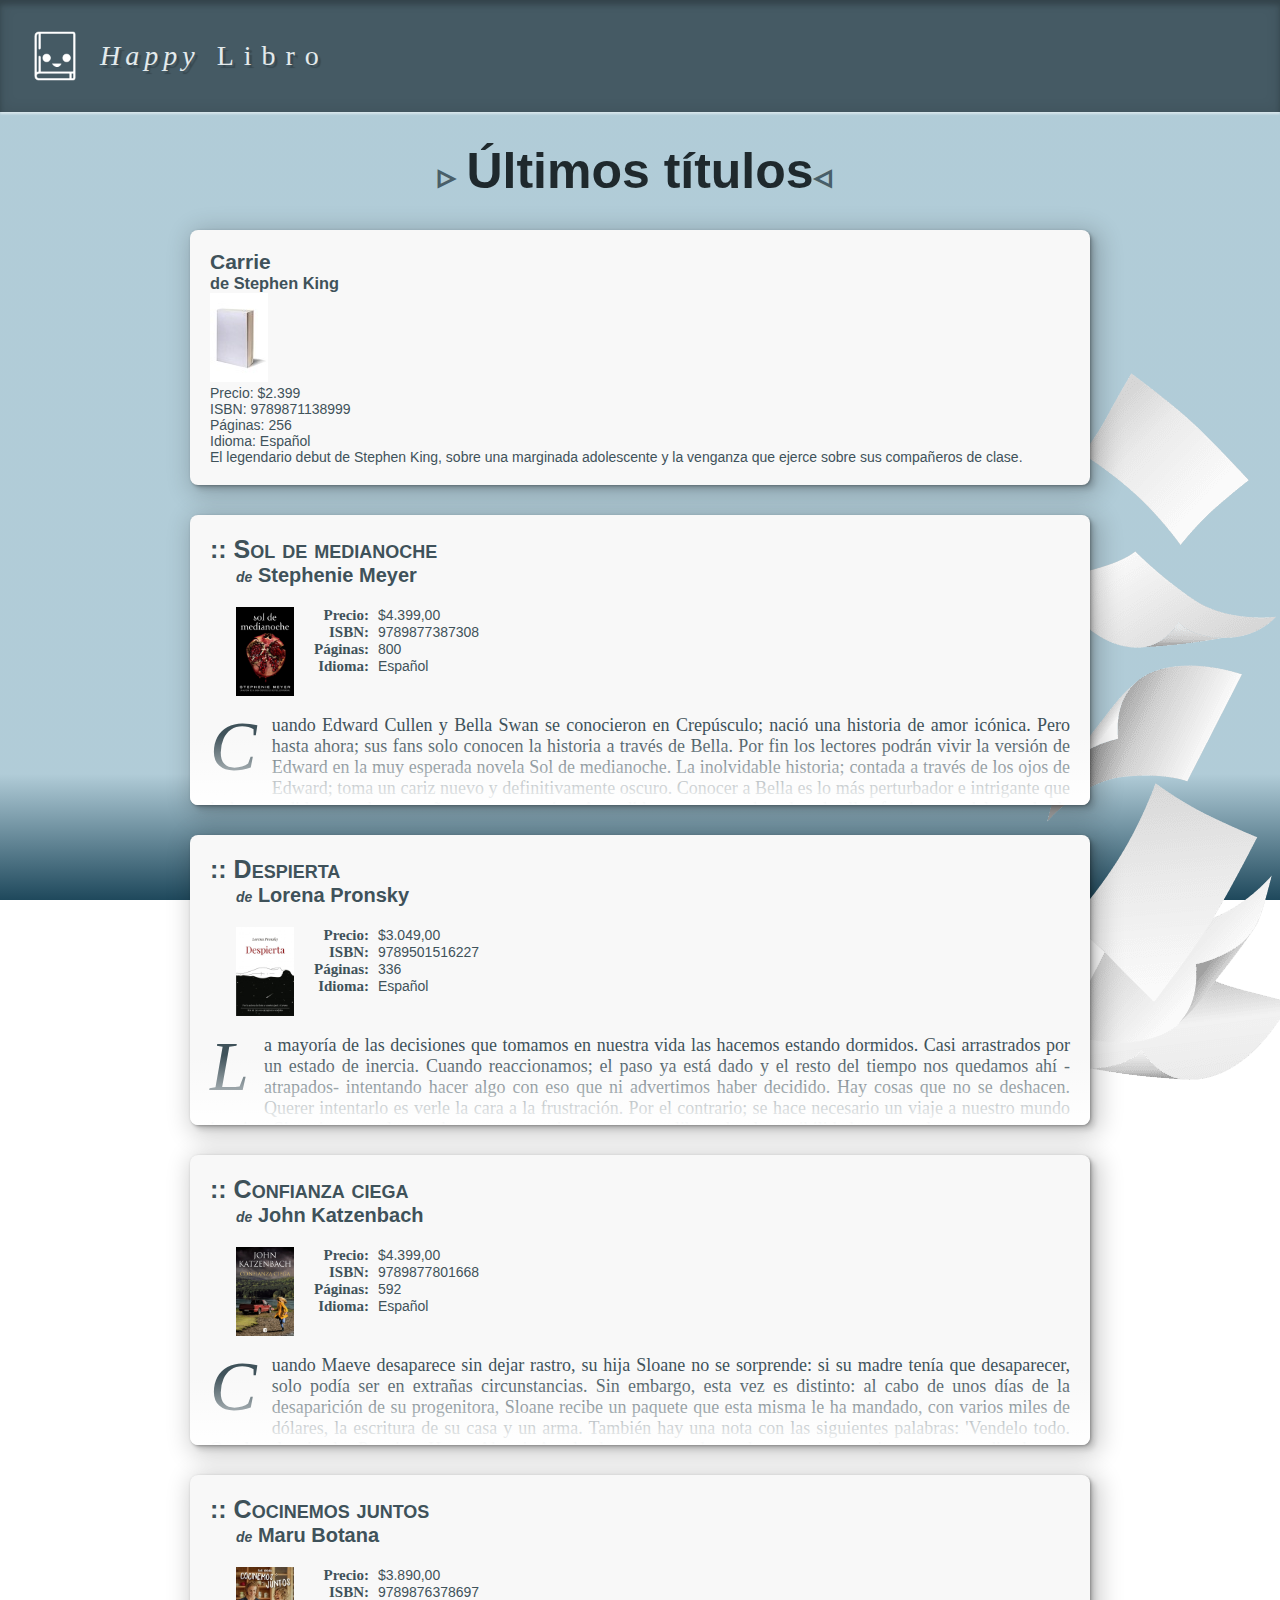
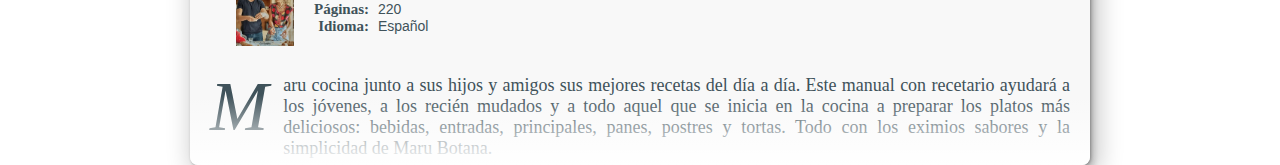
<file: parte-2/index.html>
<!DOCTYPE html>
<html lang="es">
  <head>
    <meta charset="UTF-8" />
    <meta name="viewport" content="width=device-width, initial-scale=1.0" />
    <title>Happy Libro</title>
    <link rel="stylesheet" href="css/style.css" />
  </head>
  <body>
    <header>
      <div><span class="happy">Happy</span> Libro</div>
    </header>
    <main>
      <section id="libros">
        <h1>Últimos títulos</h1>
        <!-- <article>
                <h2>Sol de medianoche</h2>
                <h3><span class="de">de</span> Stephenie Meyer</h3>

                <div class="informacion">
                    <a href="img/677881.jpg" title="Presioná para ver la imagen en tamaño grande" target="_blank">
                        <img src="img/677881.jpg" alt="Portada de Sol de medianoche">
                    </a>
                    <p>
                        <span>Precio:</span>
                        <span>$1.699,00</span>
                    </p>
                    <p>
                        <span title="International Standard Book Number">ISBN:</span>
                        <span>9789877387308</span>
                    </p>
                    <p>
                        <span>Páginas:</span>
                        <span>800</span>
                    </p>
                    <p>
                        <span>Idioma:</span>
                        <span>Español</span>
                    </p>
                </div>
                <div class="sinopsis">
                    <p>Cuando Edward Cullen y Bella Swan se conocieron en Crepúsculo; nació una historia de amor icónica. Pero hasta ahora; sus fans solo conocen la historia a través de Bella. Por fin los lectores podrán vivir la versión de Edward en la muy esperada novela Sol de medianoche. La inolvidable historia; contada a través de los ojos de Edward; toma un cariz nuevo y definitivamente oscuro. Conocer a Bella es lo más perturbador e intrigante que le ha sucedido en todos sus años como vampiro. A medida que se nos desvelan detalles fascinantes del pasado de Edward y la complejidad de sus pensamientos más íntimos; entenderemos por qué este es el conflicto interno que define su vida. ¿Cómo puede justificar los impulsos de su corazón si significan poner a Bella en peligro? En Sol de Medianoche; Stephenie Meyer nos transporta de nuevo a un mundo que ha cautivado a millones de lectores y nos trae una novela épica sobre los profundos placeres y las consecuencias devastadoras de un amor inmortal.</p>
                </div>
                <div class="gradiente-blanco"></div>
            </article> -->
        <!-- <article>
                <h2>Despierta</h2>
                <h3><span class="de">de</span> Lorena Pronsky</h3>

                <div class="informacion">
                    <a href="img/677866.jpg" title="Presioná para ver la imagen en tamaño grande" target="_blank">
                        <img src="img/677866.jpg" alt="Portada de Cocinemos juntos">
                    </a>
                    <p>
                        <span>Precio:</span>
                        <span>$999,00</span>
                    </p>
                    <p>
                        <span title="International Standard Book Number">ISBN:</span>
                        <span>9789501516227</span>
                    </p>
                    <p>
                        <span>Páginas:</span>
                        <span>336</span>
                    </p>
                    <p>
                        <span>Idioma:</span>
                        <span>Español</span>
                    </p>
                </div>
                <div class="sinopsis">
                    <p>La mayoría de las decisiones que tomamos en nuestra vida las hacemos estando dormidos. Casi arrastrados por un estado de inercia. Cuando reaccionamos; el paso ya está dado y el resto del tiempo nos quedamos ahí -atrapados- intentando hacer algo con eso que ni advertimos haber decidido. Hay cosas que no se deshacen. Querer intentarlo es verle la cara a la frustración. Por el contrario; se hace necesario un viaje a nuestro mundo interior. Si registramos lo que hacemos y sentimos; ganamos libertad y la posibilidad urgente de conocer nuestros deseos más profundos. ¿Quién soy? ¿Qué quiero? ¿Cómo lo quiero? Ser conscientes de lo que sentimos: decirlo; palparlo y nombrarlo son formas en las que logramos adueñarnos de nuestra vida. Cuanto antes despertemos a nuestro mundo interior; más sabias y honestas serán nuestras decisiones. Despierta es el paso hacia una existencia verdadera. Una invitación a conocernos y animarnos a pisar firme y fuerte. Siempre hacia donde nos guíen nuestros latidos. Sí. Los nuestros. Lorena Pronsky.</p>
                </div>
                <div class="gradiente-blanco"></div>
            </article> -->
      </section>
    </main>
    <footer></footer>
    <script src="js/main.js"></script>
  </body>
</html>
</file>
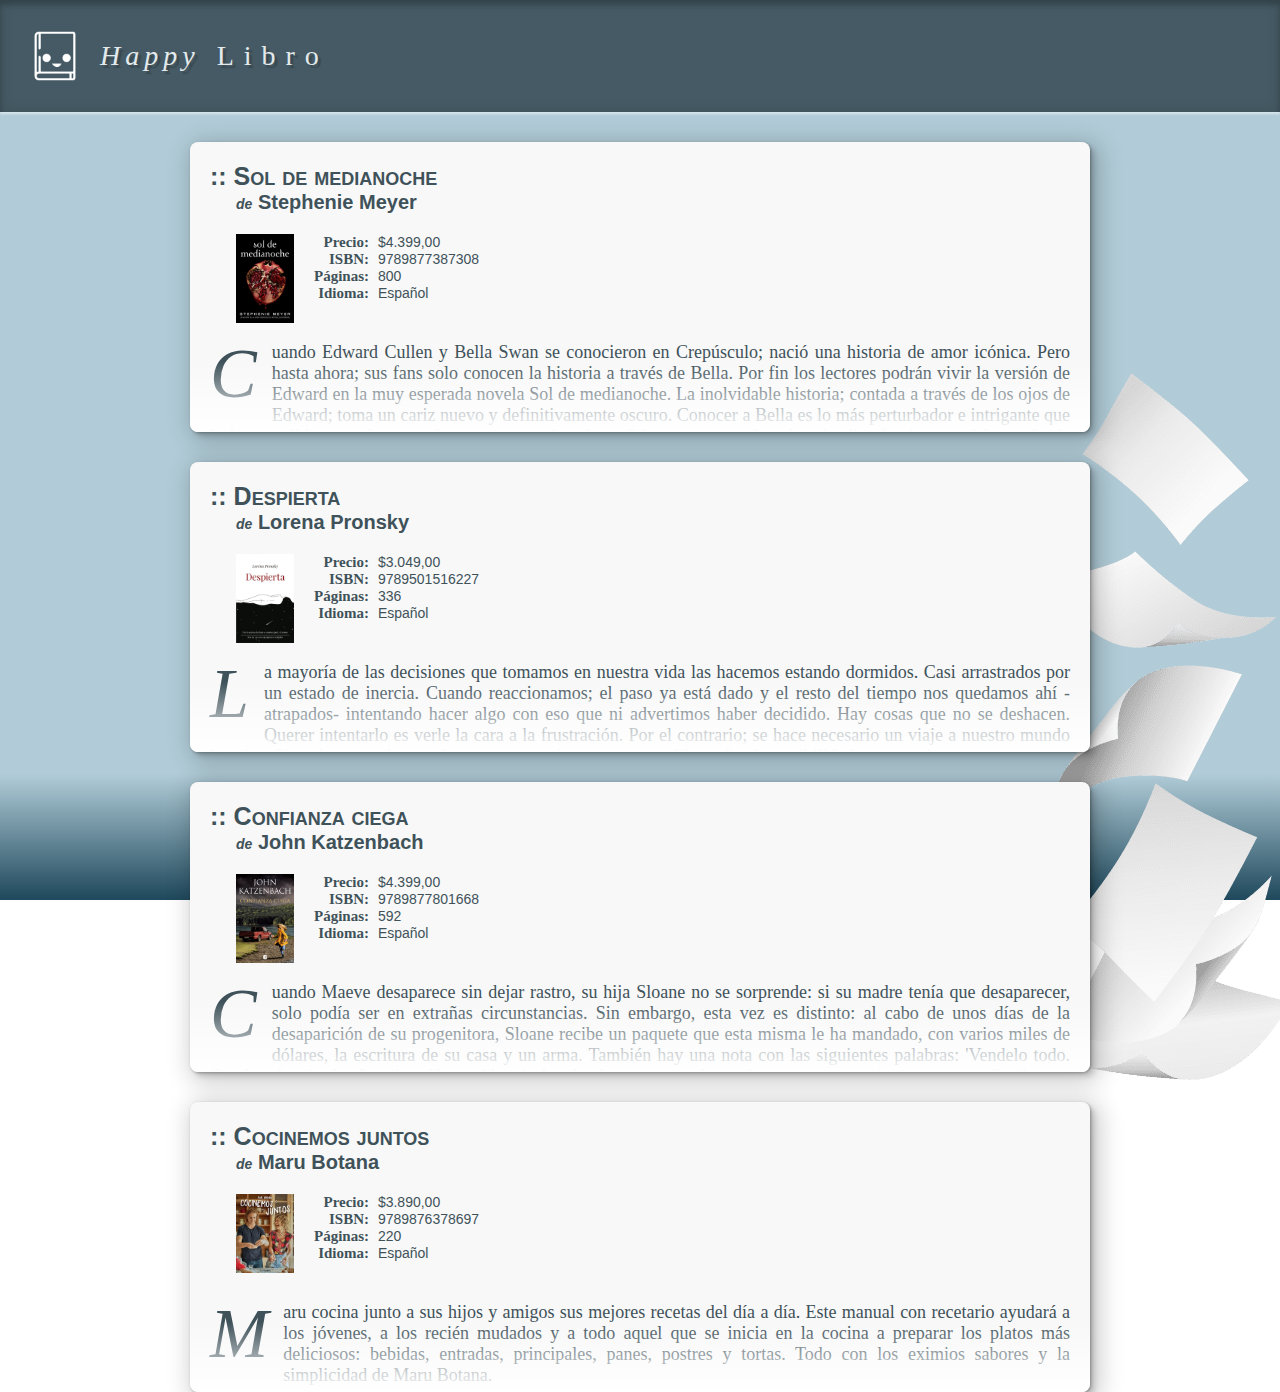
<file: parte-3/index.html>
<!DOCTYPE html>
<html lang="es">
  <head>
    <meta charset="UTF-8" />
    <meta name="viewport" content="width=device-width, initial-scale=1.0" />
    <title>Happy Libro</title>
    <link rel="stylesheet" href="css/style.css" />
  </head>
  <body>
    <header>
      <div><span class="happy">Happy</span> Libro</div>
    </header>
    <main>
      <section id="libros">
        <h1>Últimos títulos</h1>
      </section>
    </main>
    <footer></footer>
    <script src="js/main.js"></script>
  </body>
</html>
</file>
<file: parte-2/css/style.css>
* {
  margin: 0;
  padding: 0;
}

html {
  background: #b1ccd8; /* Old browsers */
  background: -moz-linear-gradient(
    top,
    hsla(198, 33%, 77%, 1) 0%,
    hsla(198, 33%, 77%, 1) 86%,
    hsla(199, 50%, 24%, 1) 100%
  ); /* FF3.6-15 */
  background: -webkit-linear-gradient(
    top,
    hsla(198, 33%, 77%, 1) 0%,
    hsla(198, 33%, 77%, 1) 86%,
    hsla(199, 50%, 24%, 1) 100%
  ); /* Chrome10-25,Safari5.1-6 */
  background: linear-gradient(
    to bottom,
    hsla(198, 33%, 77%, 1) 0%,
    hsla(198, 33%, 77%, 1) 86%,
    hsla(199, 50%, 24%, 1) 100%
  ); /* W3C, IE10+, FF16+, Chrome26+, Opera12+, Safari7+ */
  background-attachment: fixed;
  filter: progid:DXImageTransform.Microsoft.gradient( startColorstr='#b1ccd8', endColorstr='#92a8b2',GradientType=0 ); /* IE6-9 */
  height: 100%;
}

body {
  font-family: "Trebuchet MS", "Lucida Sans Unicode", "Lucida Grande",
    "Lucida Sans", Arial, sans-serif;
  font-size: 14px;
  color: hsl(199 18% 30% / 1);
  background-image: url("img/hojas.png");
  background-repeat: no-repeat;
  background-position: calc(100% + 10px) calc(100% - 20px);
  padding-bottom: 200px;
  height: 100%;
}

main {
  width: 90%;
  max-width: 900px;
  margin: 0 auto;
  padding-top: 30px;
}

header {
  background-color: #455a64;
  color: #fff;
  padding: 40px;
  background-image: url("../img/logo.png");
  background-repeat: no-repeat;
  background-position: 30px center;
  background-size: 50px auto;
  box-shadow: inset 0px 5px 5px hsl(0 0% 0% / 0.2),
    inset 0px 0px 15px hsl(0 0% 0% / 0.1), 0px 2px 2px hsl(0 0% 100% / 0.5);
}

header > div {
  font-size: 2em;
  margin-left: 60px;
  color: hsl(199 18% 91% / 1);
  text-shadow: 3px 3px 1px hsl(0 0% 0% / 0.2);
  font-family: Cambria, Cochin, Georgia, Times, "Times New Roman", serif;
  letter-spacing: 10px;
}

header > div > .happy {
  font-style: italic;
  letter-spacing: 5px;
}

#libros > h1 {
  text-align: center;
  font-size: 50px;
  margin-bottom: 30px;
  color: hsl(199 18% 15% / 1);
}

#libros > h1::before,
#libros > h1::after {
  content: "\25C3";
  font-size: 70%;
  margin-right: 10px;
  color: hsl(199 18% 35% / 1);
}
#libros > h1::before {
  content: "\25B9";
}

#libros > article {
  /* border: 1px solid #949494; */
  margin-bottom: 30px;
  padding: 20px;
  border-radius: 8px;
  background-color: #f8f8f8;
  box-shadow: 5px 5px 5px hsla(0, 0%, 0%, 0.12),
    1px 1px 3px hsla(0, 0%, 0%, 0.3), 5px 5px 25px 5px hsla(0, 0%, 0%, 0.2);
  position: relative;
  overflow: hidden;
  max-height: 250px;
  transition: 0.8s all;
}

#libros > article:hover {
  max-height: 2000px;
}

#libros > article > h2 {
  font-size: 25px;
  font-variant: small-caps;
}

#libros > article > h2::before {
  content: ":: ";
}

#libros > article > h3 {
  font-size: 20px;
  margin-bottom: 20px;
}

#libros > article > h3 .de {
  margin-left: 26px;
  font-style: italic;
  font-size: 14px;
}

#libros > article > .informacion {
  margin-bottom: 10px 0 30px;
}

#libros > article > .informacion > p > span:first-child {
  font-size: 15px;
  font-family: Cambria, Cochin, Georgia, Times, "Times New Roman", serif;
  font-weight: bold;
  width: 65px;
  display: inline-block;
  text-align: right;
  margin-right: 5px;
}

#libros > article > .informacion > a {
  float: left;
  width: 58px;
  margin: 0 10px 5px 26px;
  display: inline-block;
}

#libros > article > .informacion > a img {
  width: 58px;
}

#libros > article > .sinopsis {
  font-family: "Times New Roman", Times, serif;
  margin-top: 40px;
  text-align: justify;
  font-size: 18px;
  cursor: default;
}

#libros > article > .sinopsis > p::first-letter {
  font-size: 70px;
  float: left;
  font-style: italic;
  margin: -8px 15px 0 0;
}

#libros > article > .gradiente-blanco {
  position: absolute;
  left: 0;
  bottom: 0px;
  background: linear-gradient(
    0deg,
    rgba(255, 255, 255, 1) 0%,
    rgba(255, 255, 255, 0) 100%
  );
  width: 100%;
  height: 70px;
  z-index: 5;
  transition: 0.8s all;
  opacity: 1;
}

#libros > article:hover > .gradiente-blanco {
  opacity: 0;
}
</file>
<file: parte-3/css/style.css>
* {
  margin: 0;
  padding: 0;
}

html {
  background: #b1ccd8; /* Old browsers */
  background: -moz-linear-gradient(
    top,
    hsla(198, 33%, 77%, 1) 0%,
    hsla(198, 33%, 77%, 1) 86%,
    hsla(199, 50%, 24%, 1) 100%
  ); /* FF3.6-15 */
  background: -webkit-linear-gradient(
    top,
    hsla(198, 33%, 77%, 1) 0%,
    hsla(198, 33%, 77%, 1) 86%,
    hsla(199, 50%, 24%, 1) 100%
  ); /* Chrome10-25,Safari5.1-6 */
  background: linear-gradient(
    to bottom,
    hsla(198, 33%, 77%, 1) 0%,
    hsla(198, 33%, 77%, 1) 86%,
    hsla(199, 50%, 24%, 1) 100%
  ); /* W3C, IE10+, FF16+, Chrome26+, Opera12+, Safari7+ */
  background-attachment: fixed;
  filter: progid:DXImageTransform.Microsoft.gradient( startColorstr='#b1ccd8', endColorstr='#92a8b2',GradientType=0 ); /* IE6-9 */
  height: 100%;
}

body {
  font-family: "Trebuchet MS", "Lucida Sans Unicode", "Lucida Grande",
    "Lucida Sans", Arial, sans-serif;
  font-size: 14px;
  color: hsl(199 18% 30% / 1);
  background-image: url("img/hojas.png");
  background-repeat: no-repeat;
  background-position: calc(100% + 10px) calc(100% - 20px);
  padding-bottom: 200px;
  height: 100%;
}

main {
  width: 90%;
  max-width: 900px;
  margin: 0 auto;
  padding-top: 30px;
}

header {
  background-color: #455a64;
  color: #fff;
  padding: 40px;
  background-image: url("../img/logo.png");
  background-repeat: no-repeat;
  background-position: 30px center;
  background-size: 50px auto;
  box-shadow: inset 0px 5px 5px hsl(0 0% 0% / 0.2),
    inset 0px 0px 15px hsl(0 0% 0% / 0.1), 0px 2px 2px hsl(0 0% 100% / 0.5);
}

header > div {
  font-size: 2em;
  margin-left: 60px;
  color: hsl(199 18% 91% / 1);
  text-shadow: 3px 3px 1px hsl(0 0% 0% / 0.2);
  font-family: Cambria, Cochin, Georgia, Times, "Times New Roman", serif;
  letter-spacing: 10px;
}

header > div > .happy {
  font-style: italic;
  letter-spacing: 5px;
}

#libros > h1 {
  text-align: center;
  font-size: 50px;
  margin-bottom: 30px;
  color: hsl(199 18% 15% / 1);
}

#libros > h1::before,
#libros > h1::after {
  content: "\25C3";
  font-size: 70%;
  margin-right: 10px;
  color: hsl(199 18% 35% / 1);
}
#libros > h1::before {
  content: "\25B9";
}

#libros > article {
  /* border: 1px solid #949494; */
  margin-bottom: 30px;
  padding: 20px;
  border-radius: 8px;
  background-color: #f8f8f8;
  box-shadow: 5px 5px 5px hsla(0, 0%, 0%, 0.12),
    1px 1px 3px hsla(0, 0%, 0%, 0.3), 5px 5px 25px 5px hsla(0, 0%, 0%, 0.2);
  position: relative;
  overflow: hidden;
  max-height: 250px;
  transition: 0.8s all;
}

#libros > article:hover {
  max-height: 2000px;
}

#libros > article > h2 {
  font-size: 25px;
  font-variant: small-caps;
}

#libros > article > h2::before {
  content: ":: ";
}

#libros > article > h3 {
  font-size: 20px;
  margin-bottom: 20px;
}

#libros > article > h3 .de {
  margin-left: 26px;
  font-style: italic;
  font-size: 14px;
}

#libros > article > .informacion {
  margin-bottom: 10px 0 30px;
}

#libros > article > .informacion > p > span:first-child {
  font-size: 15px;
  font-family: Cambria, Cochin, Georgia, Times, "Times New Roman", serif;
  font-weight: bold;
  width: 65px;
  display: inline-block;
  text-align: right;
  margin-right: 5px;
}

#libros > article > .informacion > a {
  float: left;
  width: 58px;
  margin: 0 10px 5px 26px;
  display: inline-block;
}

#libros > article > .informacion > a img {
  width: 58px;
}

#libros > article > .sinopsis {
  font-family: "Times New Roman", Times, serif;
  margin-top: 40px;
  text-align: justify;
  font-size: 18px;
  cursor: default;
}

#libros > article > .sinopsis > p::first-letter {
  font-size: 70px;
  float: left;
  font-style: italic;
  margin: -8px 15px 0 0;
}

#libros > article > .gradiente-blanco {
  position: absolute;
  left: 0;
  bottom: 0px;
  background: linear-gradient(
    0deg,
    rgba(255, 255, 255, 1) 0%,
    rgba(255, 255, 255, 0) 100%
  );
  width: 100%;
  height: 70px;
  z-index: 5;
  transition: 0.8s all;
  opacity: 1;
}

#libros > article:hover > .gradiente-blanco {
  opacity: 0;
}
</file>
